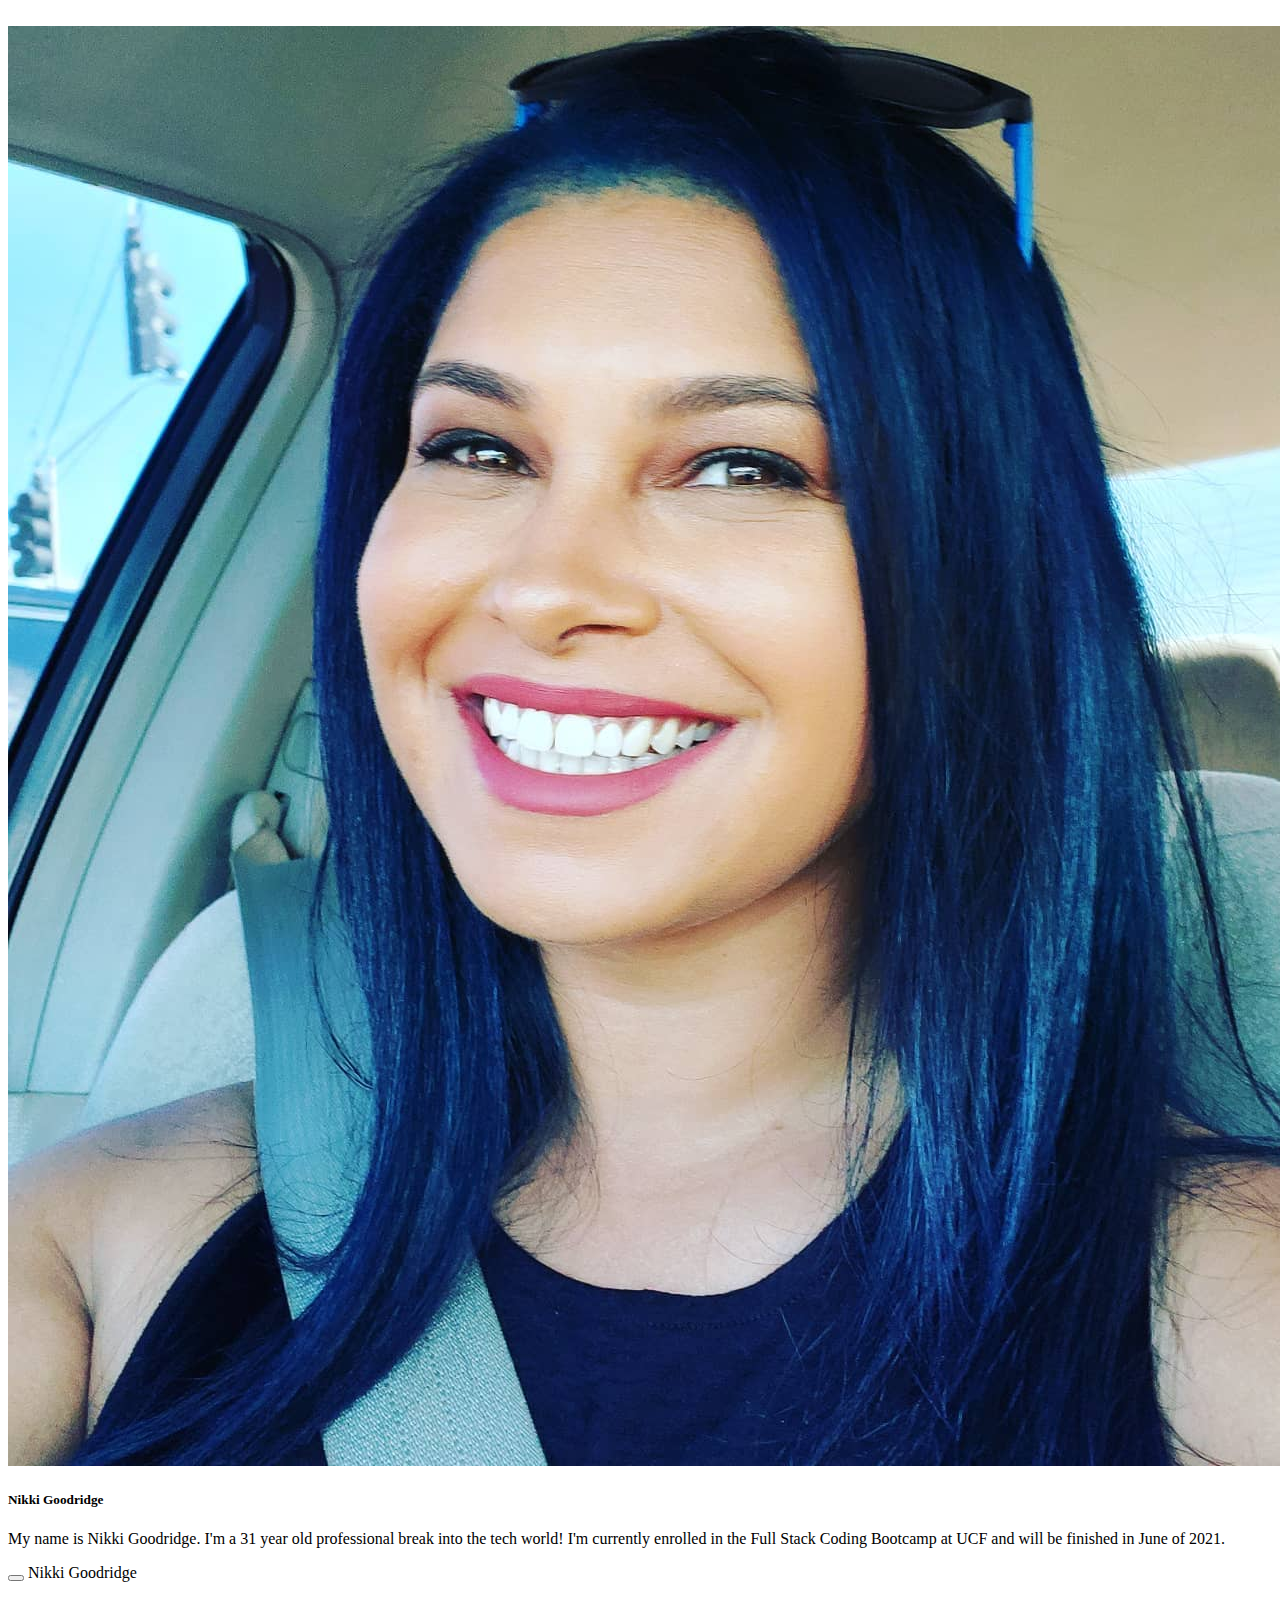
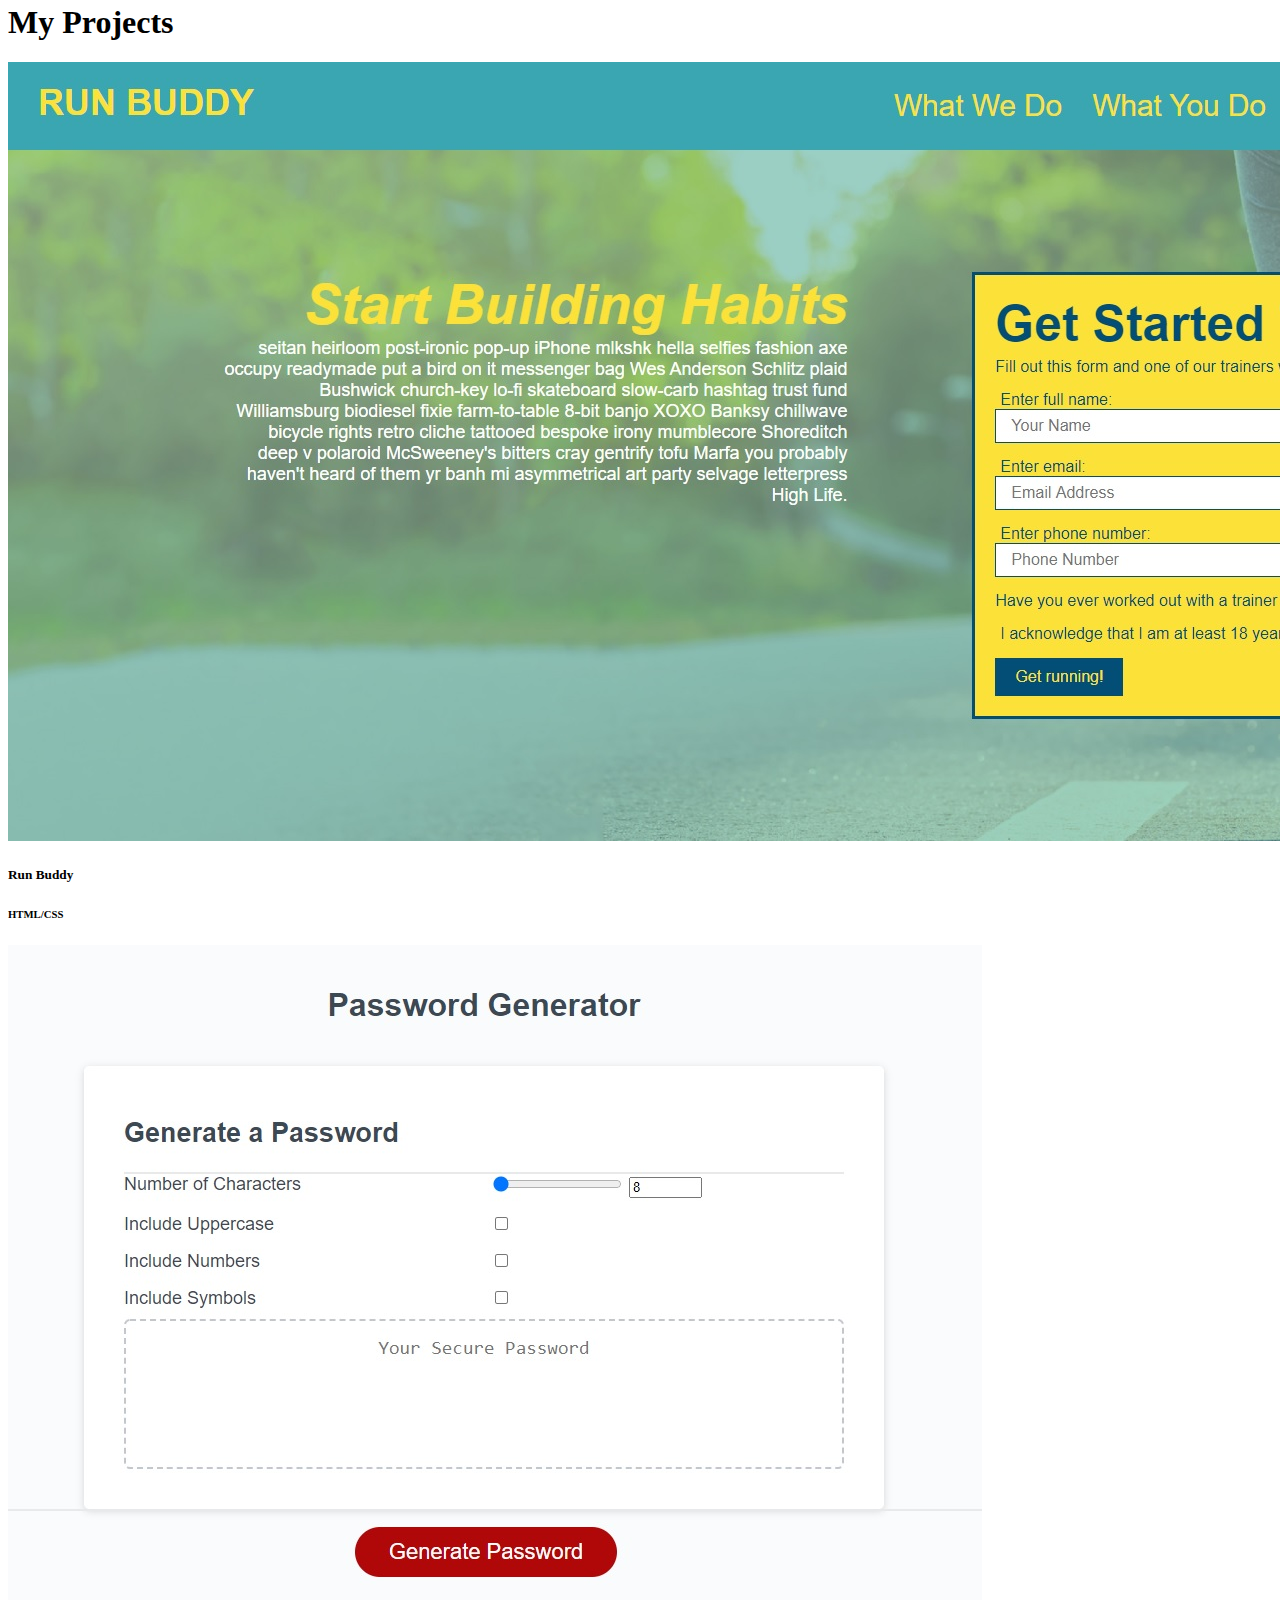
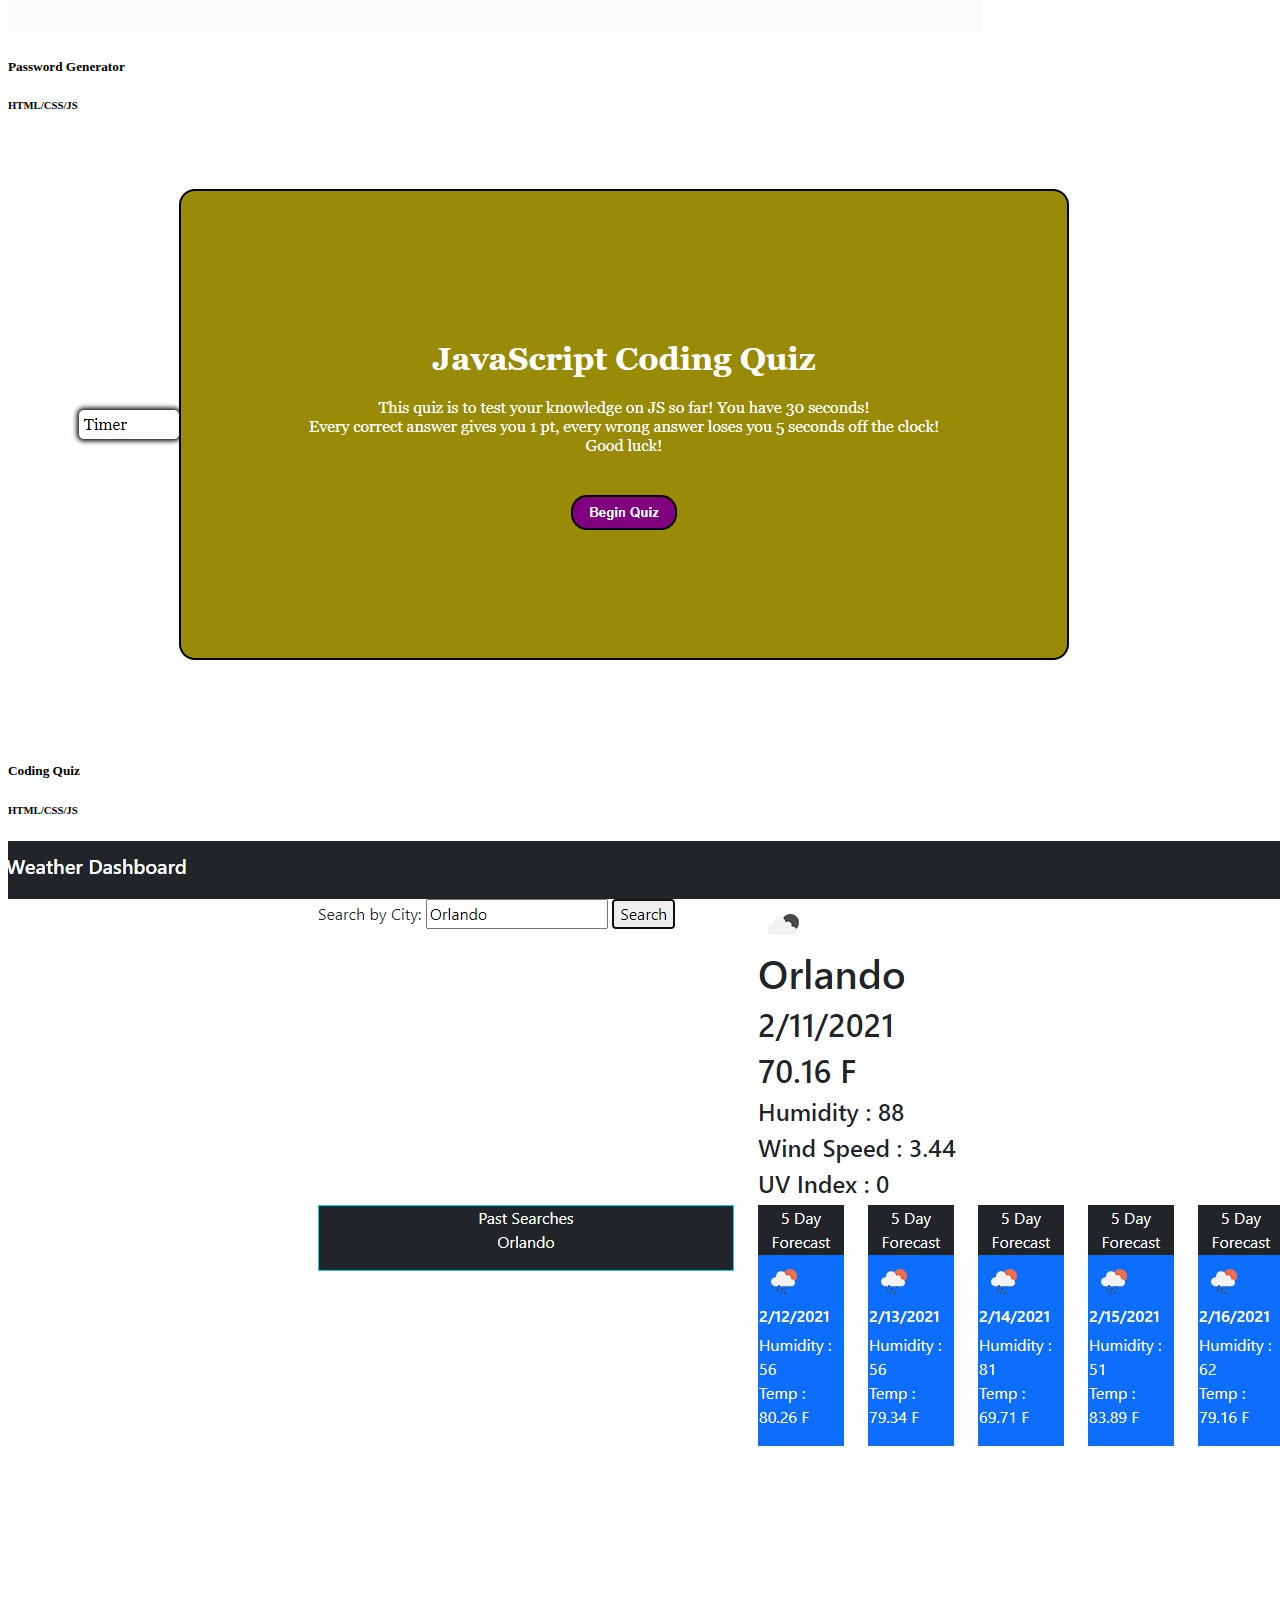
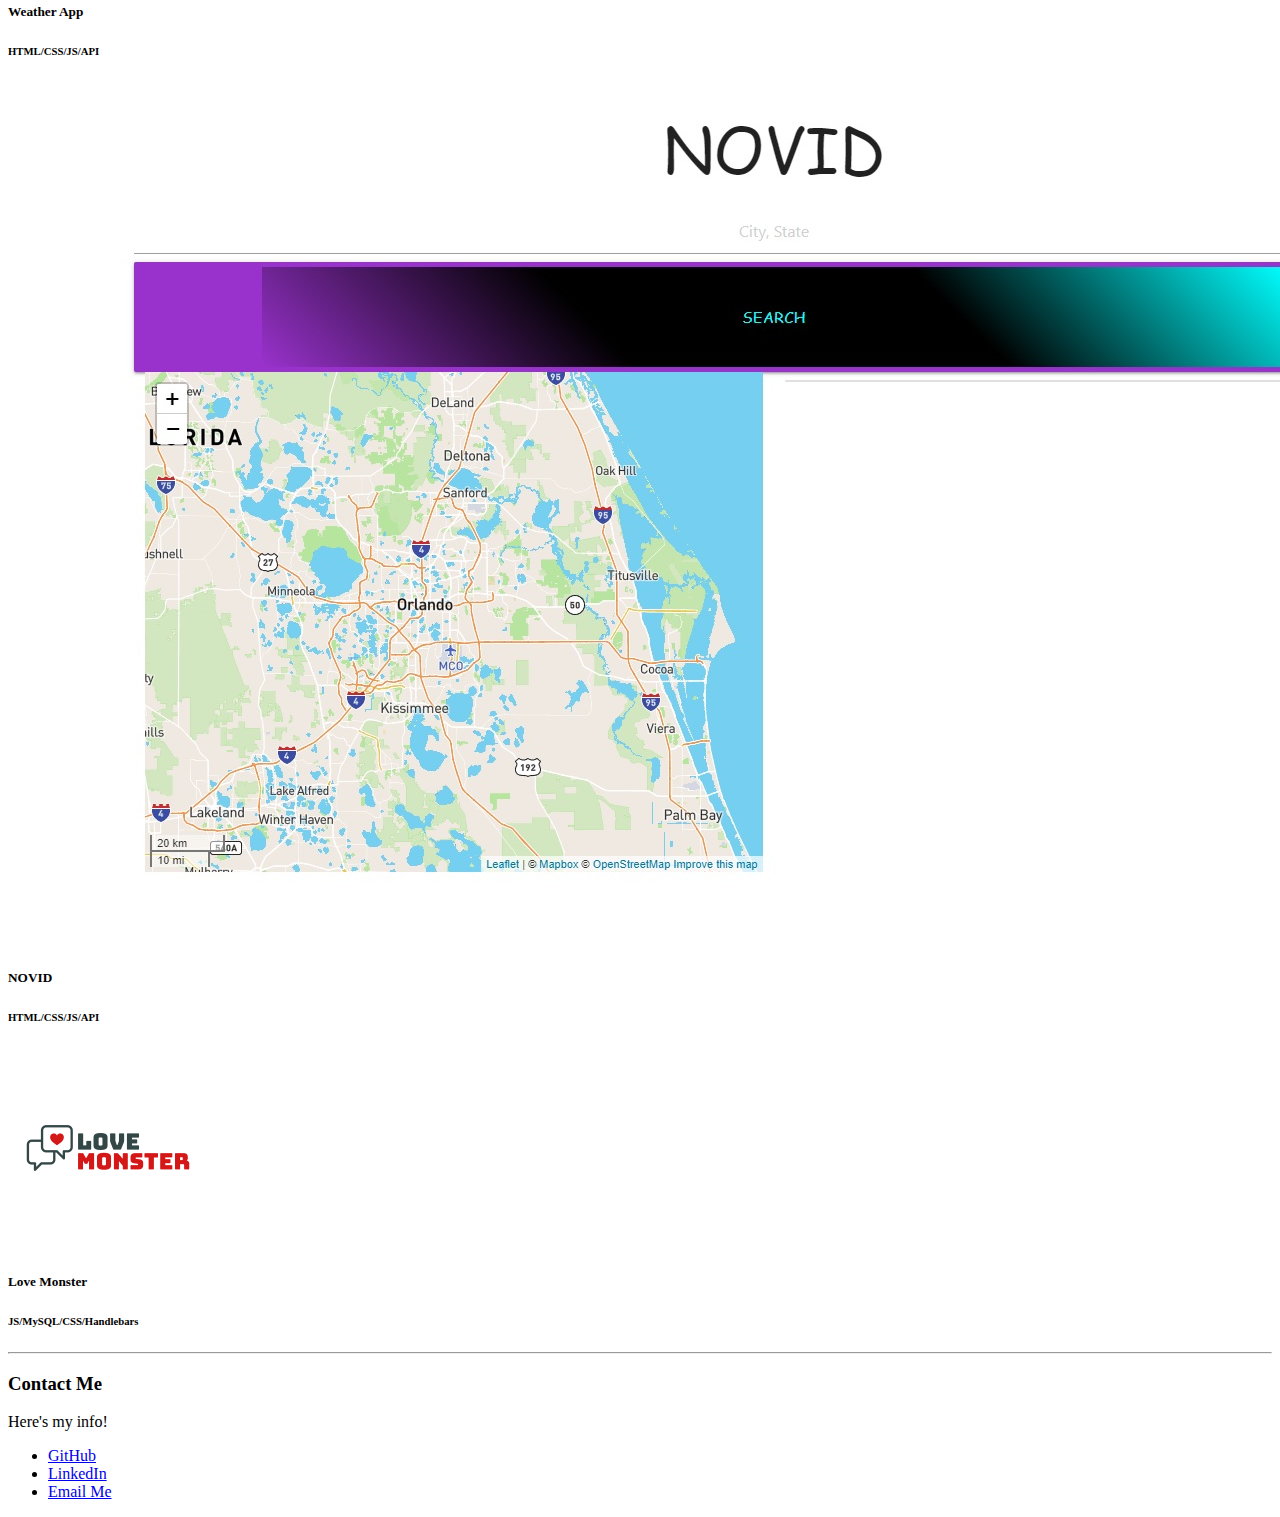
<file: index.html>
<!doctype html>
<html class="no-js" lang="en">
  <head>
    <meta charset="utf-8" />
    <meta name="viewport" content="width=device-width, initial-scale=1.0" />
    <title>Nikki's Portfolio | Welcome</title>
    <link rel="stylesheet" href="https://dhbhdrzi4tiry.cloudfront.net/cdn/sites/foundation.min.css">
  </head>
  <body>

    <div class="off-canvas-wrapper">
      <div class="off-canvas-wrapper-inner" data-off-canvas-wrapper>

        <div class="off-canvas position-left reveal-for-large" id="my-info" data-off-canvas data-position="left">
          <div class="row column">
            <br>
            <img class="thumbnail" src="./images/blue.jpg">
            <h5>Nikki Goodridge</h5>
            <p>My name is Nikki Goodridge. I'm a 31 year old professional break into the tech world! I'm currently enrolled in the Full Stack Coding Bootcamp at UCF and will be finished in June of 2021.</p>
          </div>
        </div>

        <div class="off-canvas-content" data-off-canvas-content>
          <div class="title-bar hide-for-large">
            <div class="title-bar-left">
              <button class="menu-icon" type="button" data-open="my-info"></button>
              <span class="title-bar-title">Nikki Goodridge</span>
            </div>
          </div>
          <div class="callout primary">
            <div class="row column">
              <h1>My Projects</h1>
              <p class="lead"></p> <!--Fill in sentence later-->
            </div>
          </div>
          <div class="row small-up-2 medium-up-3 large-up-4">
            <div class="column">
              <a href="https://ngoody315.github.io/run-buddy/" target="_blank">
              <img class="thumbnail" src="./images/runbuddy.jpg"></a>
              <h5>Run Buddy</h5><h6>HTML/CSS</h6>
            </div>
            <div class="column">
              <a href="https://ngoody315.github.io/PasswordGenerator/" target="_blank">
              <img class="thumbnail" src="./images/PasswordGenerator.jpg"></a>
              <h5>Password Generator</h5><h6>HTML/CSS/JS</h6>
            </div>
            <div class="column">
              <a href="https://ngoody315.github.io/CodingQuiz/" target="_blank">
              <img class="thumbnail" src="./images/CodingQuiz.jpg"></a>
              <h5>Coding Quiz</h5><h6>HTML/CSS/JS</h6>
            </div>
            <div class="column">
              <a href="https://ngoody315.github.io/WeatherApp/" target="_blank">
              <img class="thumbnail" src="./images/WeatherApp.jpg"></a>
              <h5>Weather App</h5><h6>HTML/CSS/JS/API</h6>
            </div>
            <div class="column">
              <a href="https://prestongeyer713.github.io/novid/" target="_blank">
              <img class="thumbnail" src="./images/Novid.jpg"></a>
              <h5>NOVID</h5><h6>HTML/CSS/JS/API</h6>
            </div>
            <div class="column">
              <a href="https://github.com/NGoody315/Love-Monster" target="_blank">
              <img class="thumbnail" src="./images/logo-normal-200.png"></a>
              <h5>Love Monster</h5><h6>JS/MySQL/CSS/Handlebars</h6>
            </div>
          </div>

          <hr>

          <div class="row">
            <div class="medium-6 columns">
              <h3>Contact Me</h3>
              <p>Here's my info!</p>
              <ul class="menu">
                <li><a href="https://github.com/NGoody315">GitHub</a></li>
                <li><a href="www.linkedin.com/in/jeanne-goodridge">LinkedIn</a></li>
                <li><a href="mailto: nikki.goodridge@gmail.com">Email Me</a></li>
              </ul>
            </div>
          </div>
        </div>
      </div>
    </div>

    <script src="https://code.jquery.com/jquery-2.1.4.min.js"></script>
    <script src="https://dhbhdrzi4tiry.cloudfront.net/cdn/sites/foundation.js"></script>
    <script>
      $(document).foundation();
    </script>
  </body>
</html>
</file>
